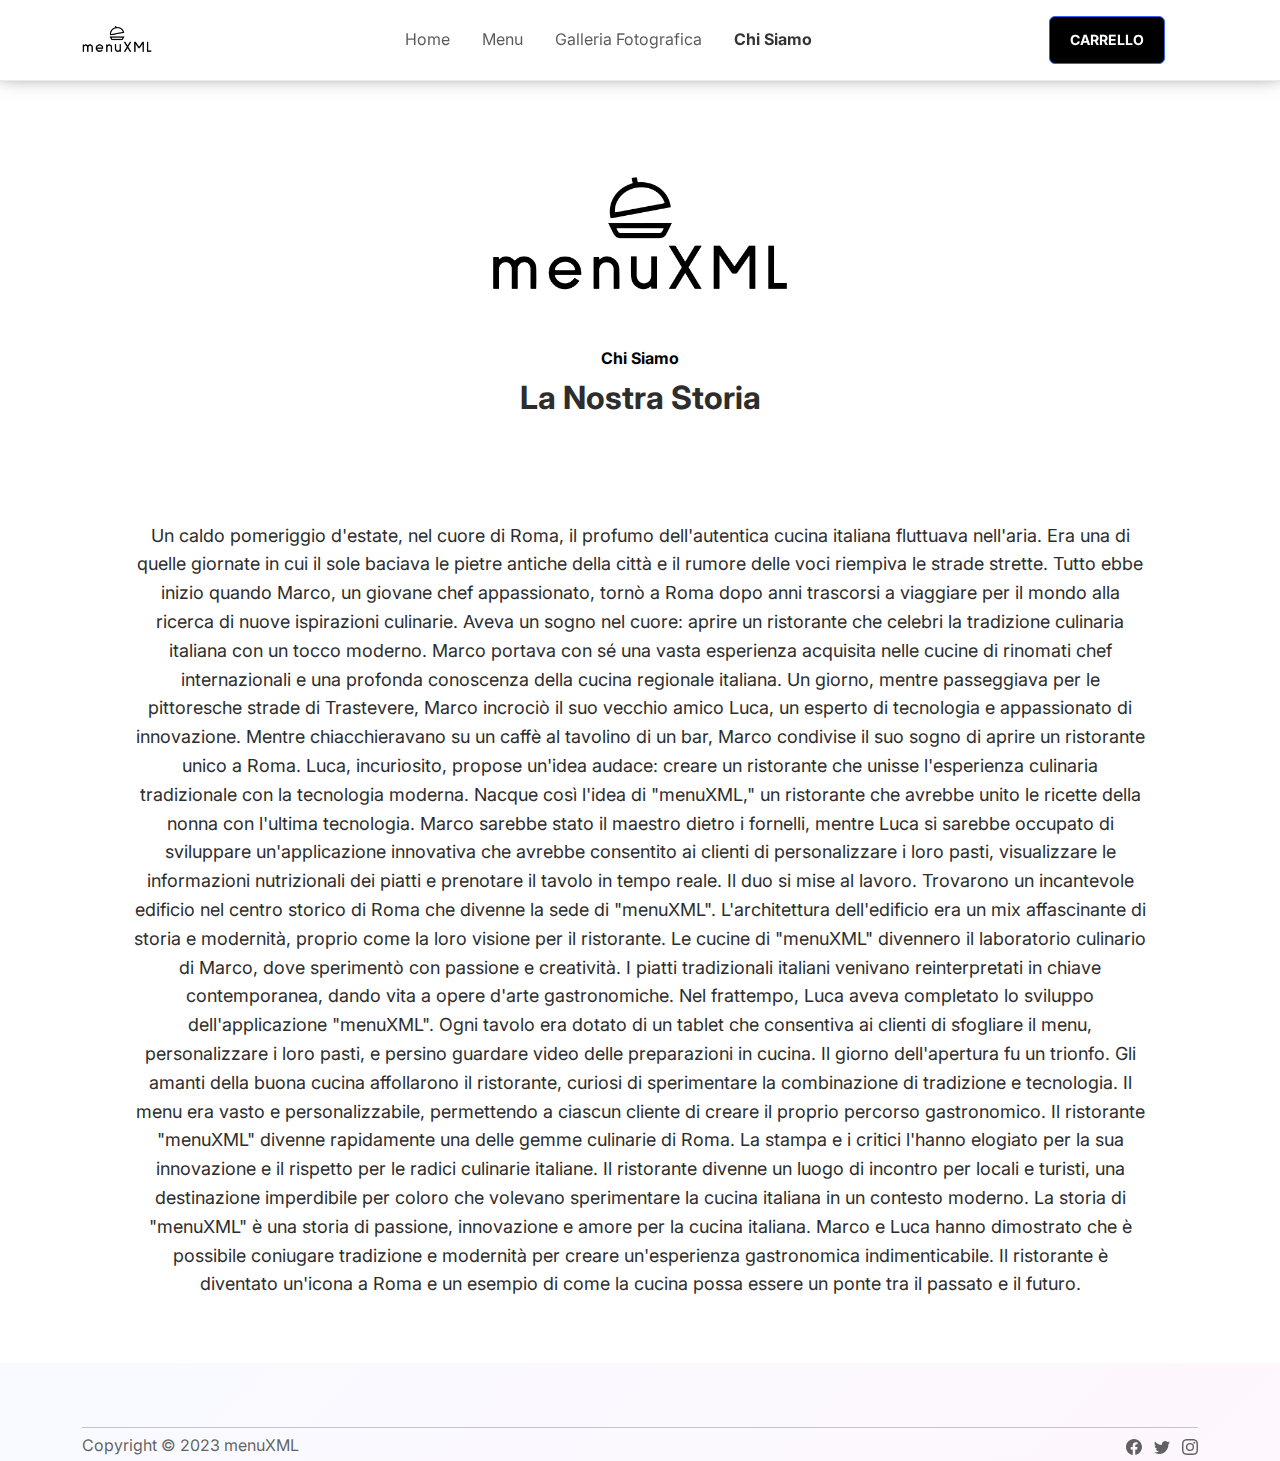
<file: menuXML/chi_siamo.html>
<!DOCTYPE html>
<html data-bs-theme="light" lang="en">

<head>
    <meta charset="utf-8">
    <meta name="viewport" content="width=device-width, initial-scale=1.0, shrink-to-fit=no">
    <title>Chi Siamo - menuXML</title>
    <link rel="stylesheet" href="assets/bootstrap/css/bootstrap.min.css">
    <link rel="stylesheet" href="https://fonts.googleapis.com/css?family=Inter:300italic,400italic,600italic,700italic,800italic,400,300,600,700,800&amp;display=swap">
    <link rel="stylesheet" href="assets/css/styles.min.css">
</head>

<body>
    <nav class="navbar navbar-expand-md sticky-top navbar-shrink py-3 navbar-light" id="mainNav" style="height: 80.5938px;box-shadow: 0px -9px 20px;">
        <div class="container"><a class="navbar-brand d-flex align-items-center" href="index.html" style="height: 51.5938px;"><span><img src="assets/img/logo.png" style="width: 70px;height: 70px;"></span></a><button data-bs-toggle="collapse" class="navbar-toggler" data-bs-target="#navcol-1"><span class="visually-hidden">Toggle navigation</span><span class="navbar-toggler-icon"></span></button>
            <div class="collapse navbar-collapse" id="navcol-1">
                <ul class="navbar-nav mx-auto">
                    <li class="nav-item"><a class="nav-link" href="index.html">Home</a></li>
                    <li class="nav-item"><a class="nav-link" href="menu.html">Menu</a></li>
                    <li class="nav-item"><a class="nav-link" href="galleria_foto.html">Galleria Fotografica</a></li>
                    <li class="nav-item"><a class="nav-link active" href="chi_siamo.html"><span style="color: var(--bs-nav-link-hover-color);">Chi Siamo</span></a></li>
                </ul><a class="btn btn-primary" role="button" href="carrello.html" style="padding: 6.6px 32px;padding-right: 20px;padding-left: 20px;margin-right: 33px;background: rgb(0,0,0);font-size: 14px;padding-top: 12px;padding-bottom: 12px;border-radius: 6px;margin-left: 0px;">CARRELLO</a>
            </div>
        </div>
    </nav>
    <section class="py-5">
        <div class="container py-5"><img src="assets/img/logo.png" style="width: 300px;margin-top: -89px;text-align: left;margin-bottom: -42px;">
            <div class="row mb-5">
                <div class="col-md-8 col-xl-6 text-center mx-auto">
                    <p class="fw-bold text-success mb-2"><span style="color: rgb(0, 0, 0);">Chi Siamo</span></p>
                    <h2 class="fw-bold" style="--bs-body-color: #2d2d2d;">La Nostra Storia</h2>
                </div>
            </div>
        </div>
        <div class="container">
            <p class="text-center" style="font-size: 18px;text-align: left;margin-left: 50px;margin-right: 50px;">Un caldo pomeriggio d'estate, nel cuore di Roma, il profumo dell'autentica cucina italiana fluttuava nell'aria. Era una di quelle giornate in cui il sole baciava le pietre antiche della città e il rumore delle voci riempiva le strade strette. Tutto ebbe inizio quando Marco, un giovane chef appassionato, tornò a Roma dopo anni trascorsi a viaggiare per il mondo alla ricerca di nuove ispirazioni culinarie. Aveva un sogno nel cuore: aprire un ristorante che celebri la tradizione culinaria italiana con un tocco moderno. Marco portava con sé una vasta esperienza acquisita nelle cucine di rinomati chef internazionali e una profonda conoscenza della cucina regionale italiana. Un giorno, mentre passeggiava per le pittoresche strade di Trastevere, Marco incrociò il suo vecchio amico Luca, un esperto di tecnologia e appassionato di innovazione. Mentre chiacchieravano su un caffè al tavolino di un bar, Marco condivise il suo sogno di aprire un ristorante unico a Roma. Luca, incuriosito, propose un'idea audace: creare un ristorante che unisse l'esperienza culinaria tradizionale con la tecnologia moderna. Nacque così l'idea di "menuXML," un ristorante che avrebbe unito le ricette della nonna con l'ultima tecnologia. Marco sarebbe stato il maestro dietro i fornelli, mentre Luca si sarebbe occupato di sviluppare un'applicazione innovativa che avrebbe consentito ai clienti di personalizzare i loro pasti, visualizzare le informazioni nutrizionali dei piatti e prenotare il tavolo in tempo reale. Il duo si mise al lavoro. Trovarono un incantevole edificio nel centro storico di Roma che divenne la sede di "menuXML". L'architettura dell'edificio era un mix affascinante di storia e modernità, proprio come la loro visione per il ristorante. Le cucine di "menuXML" divennero il laboratorio culinario di Marco, dove sperimentò con passione e creatività. I piatti tradizionali italiani venivano reinterpretati in chiave contemporanea, dando vita a opere d'arte gastronomiche. Nel frattempo, Luca aveva completato lo sviluppo dell'applicazione "menuXML". Ogni tavolo era dotato di un tablet che consentiva ai clienti di sfogliare il menu, personalizzare i loro pasti, e persino guardare video delle preparazioni in cucina. Il giorno dell'apertura fu un trionfo. Gli amanti della buona cucina affollarono il ristorante, curiosi di sperimentare la combinazione di tradizione e tecnologia. Il menu era vasto e personalizzabile, permettendo a ciascun cliente di creare il proprio percorso gastronomico. Il ristorante "menuXML" divenne rapidamente una delle gemme culinarie di Roma. La stampa e i critici l'hanno elogiato per la sua innovazione e il rispetto per le radici culinarie italiane. Il ristorante divenne un luogo di incontro per locali e turisti, una destinazione imperdibile per coloro che volevano sperimentare la cucina italiana in un contesto moderno. La storia di "menuXML" è una storia di passione, innovazione e amore per la cucina italiana. Marco e Luca hanno dimostrato che è possibile coniugare tradizione e modernità per creare un'esperienza gastronomica indimenticabile. Il ristorante è diventato un'icona a Roma e un esempio di come la cucina possa essere un ponte tra il passato e il futuro.</p>
        </div>
    </section>
    <footer class="bg-primary-gradient" style="height: 97.594px;">
        <div class="container py-4 py-lg-5" style="height: 81.594px;">
            <hr>
            <div class="text-muted d-flex justify-content-between align-items-center pt-3" style="margin-top: -27px;">
                <p class="mb-0">Copyright © 2023 menuXML</p>
                <ul class="list-inline mb-0">
                    <li class="list-inline-item"><svg xmlns="http://www.w3.org/2000/svg" width="1em" height="1em" fill="currentColor" viewBox="0 0 16 16" class="bi bi-facebook">
                            <path d="M16 8.049c0-4.446-3.582-8.05-8-8.05C3.58 0-.002 3.603-.002 8.05c0 4.017 2.926 7.347 6.75 7.951v-5.625h-2.03V8.05H6.75V6.275c0-2.017 1.195-3.131 3.022-3.131.876 0 1.791.157 1.791.157v1.98h-1.009c-.993 0-1.303.621-1.303 1.258v1.51h2.218l-.354 2.326H9.25V16c3.824-.604 6.75-3.934 6.75-7.951z"></path>
                        </svg></li>
                    <li class="list-inline-item"><svg xmlns="http://www.w3.org/2000/svg" width="1em" height="1em" fill="currentColor" viewBox="0 0 16 16" class="bi bi-twitter">
                            <path d="M5.026 15c6.038 0 9.341-5.003 9.341-9.334 0-.14 0-.282-.006-.422A6.685 6.685 0 0 0 16 3.542a6.658 6.658 0 0 1-1.889.518 3.301 3.301 0 0 0 1.447-1.817 6.533 6.533 0 0 1-2.087.793A3.286 3.286 0 0 0 7.875 6.03a9.325 9.325 0 0 1-6.767-3.429 3.289 3.289 0 0 0 1.018 4.382A3.323 3.323 0 0 1 .64 6.575v.045a3.288 3.288 0 0 0 2.632 3.218 3.203 3.203 0 0 1-.865.115 3.23 3.23 0 0 1-.614-.057 3.283 3.283 0 0 0 3.067 2.277A6.588 6.588 0 0 1 .78 13.58a6.32 6.32 0 0 1-.78-.045A9.344 9.344 0 0 0 5.026 15z"></path>
                        </svg></li>
                    <li class="list-inline-item"><svg xmlns="http://www.w3.org/2000/svg" width="1em" height="1em" fill="currentColor" viewBox="0 0 16 16" class="bi bi-instagram">
                            <path d="M8 0C5.829 0 5.556.01 4.703.048 3.85.088 3.269.222 2.76.42a3.917 3.917 0 0 0-1.417.923A3.927 3.927 0 0 0 .42 2.76C.222 3.268.087 3.85.048 4.7.01 5.555 0 5.827 0 8.001c0 2.172.01 2.444.048 3.297.04.852.174 1.433.372 1.942.205.526.478.972.923 1.417.444.445.89.719 1.416.923.51.198 1.09.333 1.942.372C5.555 15.99 5.827 16 8 16s2.444-.01 3.298-.048c.851-.04 1.434-.174 1.943-.372a3.916 3.916 0 0 0 1.416-.923c.445-.445.718-.891.923-1.417.197-.509.332-1.09.372-1.942C15.99 10.445 16 10.173 16 8s-.01-2.445-.048-3.299c-.04-.851-.175-1.433-.372-1.941a3.926 3.926 0 0 0-.923-1.417A3.911 3.911 0 0 0 13.24.42c-.51-.198-1.092-.333-1.943-.372C10.443.01 10.172 0 7.998 0h.003zm-.717 1.442h.718c2.136 0 2.389.007 3.232.046.78.035 1.204.166 1.486.275.373.145.64.319.92.599.28.28.453.546.598.92.11.281.24.705.275 1.485.039.843.047 1.096.047 3.231s-.008 2.389-.047 3.232c-.035.78-.166 1.203-.275 1.485a2.47 2.47 0 0 1-.599.919c-.28.28-.546.453-.92.598-.28.11-.704.24-1.485.276-.843.038-1.096.047-3.232.047s-2.39-.009-3.233-.047c-.78-.036-1.203-.166-1.485-.276a2.478 2.478 0 0 1-.92-.598 2.48 2.48 0 0 1-.6-.92c-.109-.281-.24-.705-.275-1.485-.038-.843-.046-1.096-.046-3.233 0-2.136.008-2.388.046-3.231.036-.78.166-1.204.276-1.486.145-.373.319-.64.599-.92.28-.28.546-.453.92-.598.282-.11.705-.24 1.485-.276.738-.034 1.024-.044 2.515-.045v.002zm4.988 1.328a.96.96 0 1 0 0 1.92.96.96 0 0 0 0-1.92zm-4.27 1.122a4.109 4.109 0 1 0 0 8.217 4.109 4.109 0 0 0 0-8.217zm0 1.441a2.667 2.667 0 1 1 0 5.334 2.667 2.667 0 0 1 0-5.334z"></path>
                        </svg></li>
                </ul>
            </div>
        </div>
    </footer>
    <script src="assets/bootstrap/js/bootstrap.min.js"></script>
    <script src="assets/js/script.min.js"></script>
</body>

</html>
</file>
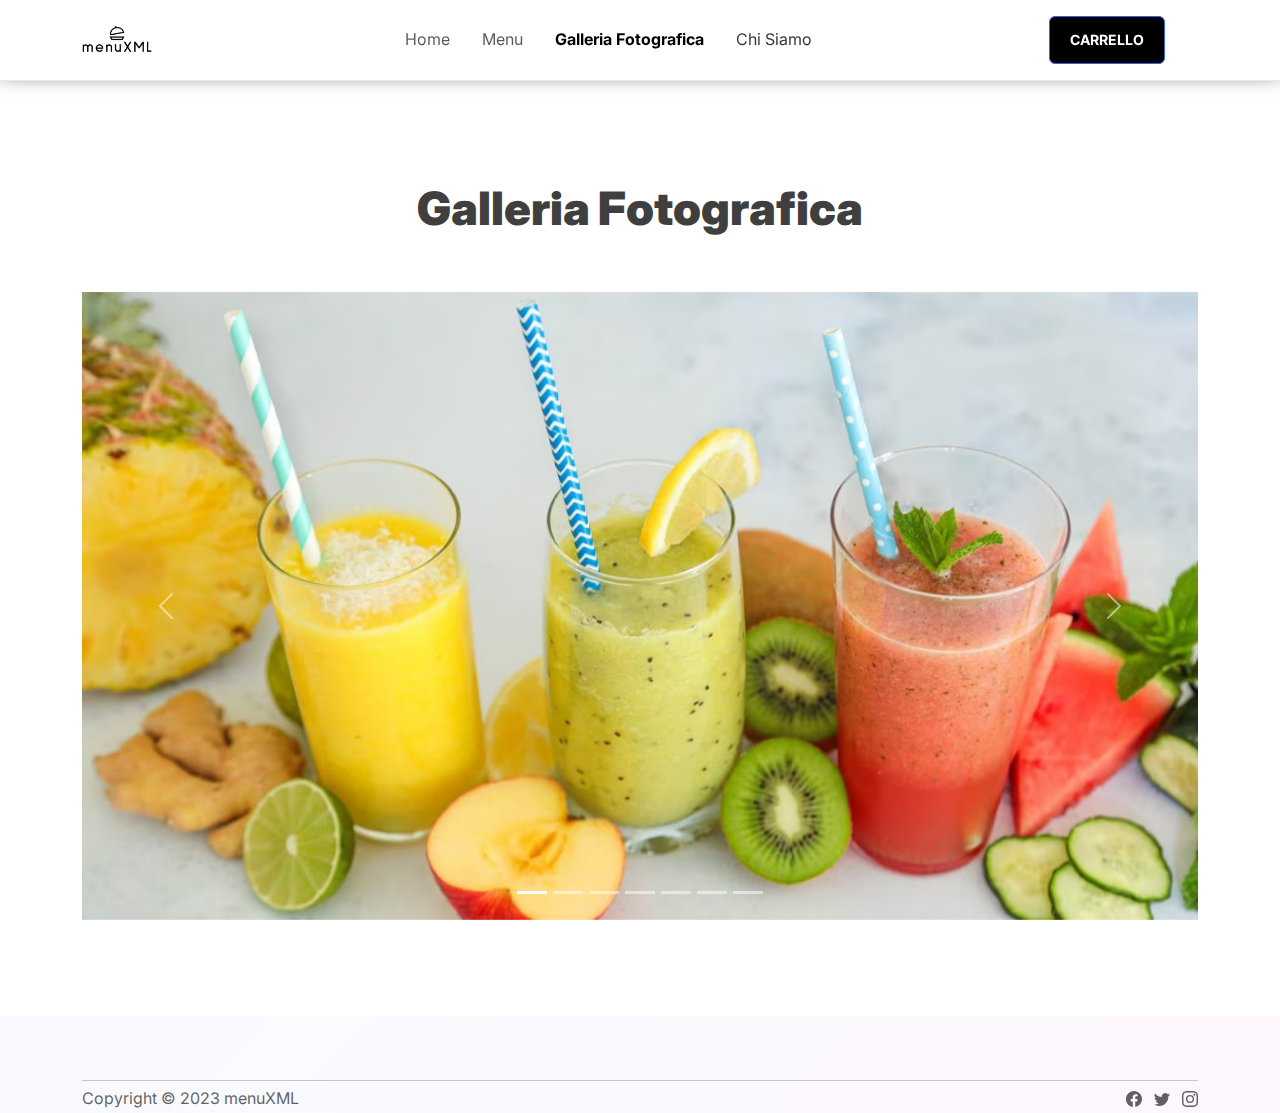
<file: menuXML/galleria_foto.html>
<!DOCTYPE html>
<html data-bs-theme="light" lang="en">

<head>
    <meta charset="utf-8">
    <meta name="viewport" content="width=device-width, initial-scale=1.0, shrink-to-fit=no">
    <title>Galleria Foto - menuXML</title>
    <link rel="stylesheet" href="assets/bootstrap/css/bootstrap.min.css">
    <link rel="stylesheet" href="https://fonts.googleapis.com/css?family=Inter:300italic,400italic,600italic,700italic,800italic,400,300,600,700,800&amp;display=swap">
    <link rel="stylesheet" href="assets/css/styles.min.css">
</head>

<body>
    <nav class="navbar navbar-expand-md sticky-top navbar-shrink py-3 navbar-light" id="mainNav" style="height: 80.5938px;box-shadow: 0px -9px 20px;">
        <div class="container"><a class="navbar-brand d-flex align-items-center" href="index.html" style="height: 51.5938px;"><span><img src="assets/img/logo.png" style="width: 70px;height: 70px;"></span></a><button data-bs-toggle="collapse" class="navbar-toggler" data-bs-target="#navcol-1"><span class="visually-hidden">Toggle navigation</span><span class="navbar-toggler-icon"></span></button>
            <div class="collapse navbar-collapse" id="navcol-1">
                <ul class="navbar-nav mx-auto">
                    <li class="nav-item"><a class="nav-link" href="index.html">Home</a></li>
                    <li class="nav-item"><a class="nav-link" href="menu.html">Menu</a></li>
                    <li class="nav-item"><a class="nav-link active" href="galleria_foto.html">Galleria Fotografica</a></li>
                    <li class="nav-item"><a class="nav-link" href="chi_siamo.html"><span style="color: var(--bs-nav-link-hover-color);">Chi Siamo</span></a></li>
                </ul><a class="btn btn-primary" role="button" href="carrello.html" style="padding: 6.6px 32px;padding-right: 20px;padding-left: 20px;margin-right: 33px;background: rgb(0,0,0);font-size: 14px;padding-top: 12px;padding-bottom: 12px;border-radius: 6px;margin-left: 0px;">CARRELLO</a>
            </div>
        </div>
    </nav>
    <section class="py-5">
        <div class="container py-5">
            <div class="row mb-5">
                <div class="col-md-8 col-xl-6 text-center mx-auto">
                    <h2 class="fw-bold" style="font-size: 46px;margin-top: -51px;"><br><a href="galleria_foto.html"><strong><span style="color: rgba(0, 0, 0, 0.75);">Galleria Fotografica</span></strong></a></h2>
                </div>
            </div>
            <div class="carousel slide" data-bs-ride="false" id="carousel-1">
                <div class="carousel-inner">
                    <div class="carousel-item active"><img class="w-100 d-block" src="assets/img/immagini/bevanda-analcolica.png" alt="Slide Image"></div>
                    <div class="carousel-item"><img class="w-100 d-block" src="assets/img/immagini/Pollo.png" alt="Slide Image"></div>
                    <div class="carousel-item"><img class="w-100 d-block" src="assets/img/immagini/caprese.jpg" alt="Slide Image"></div>
                    <div class="carousel-item"><img class="w-100 d-block" src="assets/img/immagini/Carbonara.jpg" alt="Slide Image"></div>
                    <div class="carousel-item"><img class="w-100 d-block" src="assets/img/immagini/gelato-artigianale.png" alt="Slide Image"></div>
                    <div class="carousel-item"><img class="w-100 d-block" src="assets/img/immagini/Ossobuco_alla_milanese.png" alt="Slide Image"></div>
                    <div class="carousel-item"><img class="w-100 d-block" src="assets/img/immagini/bistecca-alla-fiorentina.jpg" alt="Slide Image"></div>
                </div>
                <div><a class="carousel-control-prev" href="#carousel-1" role="button" data-bs-slide="prev"><span class="carousel-control-prev-icon"></span><span class="visually-hidden">Previous</span></a><a class="carousel-control-next" href="#carousel-1" role="button" data-bs-slide="next"><span class="carousel-control-next-icon"></span><span class="visually-hidden">Next</span></a></div>
                <div class="carousel-indicators"><button type="button" data-bs-target="#carousel-1" data-bs-slide-to="0" class="active"></button> <button type="button" data-bs-target="#carousel-1" data-bs-slide-to="1"></button> <button type="button" data-bs-target="#carousel-1" data-bs-slide-to="2"></button> <button type="button" data-bs-target="#carousel-1" data-bs-slide-to="3"></button> <button type="button" data-bs-target="#carousel-1" data-bs-slide-to="4"></button> <button type="button" data-bs-target="#carousel-1" data-bs-slide-to="5"></button> <button type="button" data-bs-target="#carousel-1" data-bs-slide-to="6"></button></div>
            </div>
        </div>
    </section>
    <footer class="bg-primary-gradient" style="height: 97.594px;">
        <div class="container py-4 py-lg-5" style="height: 81.594px;">
            <hr>
            <div class="text-muted d-flex justify-content-between align-items-center pt-3" style="margin-top: -27px;">
                <p class="mb-0">Copyright © 2023 menuXML</p>
                <ul class="list-inline mb-0">
                    <li class="list-inline-item"><svg xmlns="http://www.w3.org/2000/svg" width="1em" height="1em" fill="currentColor" viewBox="0 0 16 16" class="bi bi-facebook">
                            <path d="M16 8.049c0-4.446-3.582-8.05-8-8.05C3.58 0-.002 3.603-.002 8.05c0 4.017 2.926 7.347 6.75 7.951v-5.625h-2.03V8.05H6.75V6.275c0-2.017 1.195-3.131 3.022-3.131.876 0 1.791.157 1.791.157v1.98h-1.009c-.993 0-1.303.621-1.303 1.258v1.51h2.218l-.354 2.326H9.25V16c3.824-.604 6.75-3.934 6.75-7.951z"></path>
                        </svg></li>
                    <li class="list-inline-item"><svg xmlns="http://www.w3.org/2000/svg" width="1em" height="1em" fill="currentColor" viewBox="0 0 16 16" class="bi bi-twitter">
                            <path d="M5.026 15c6.038 0 9.341-5.003 9.341-9.334 0-.14 0-.282-.006-.422A6.685 6.685 0 0 0 16 3.542a6.658 6.658 0 0 1-1.889.518 3.301 3.301 0 0 0 1.447-1.817 6.533 6.533 0 0 1-2.087.793A3.286 3.286 0 0 0 7.875 6.03a9.325 9.325 0 0 1-6.767-3.429 3.289 3.289 0 0 0 1.018 4.382A3.323 3.323 0 0 1 .64 6.575v.045a3.288 3.288 0 0 0 2.632 3.218 3.203 3.203 0 0 1-.865.115 3.23 3.23 0 0 1-.614-.057 3.283 3.283 0 0 0 3.067 2.277A6.588 6.588 0 0 1 .78 13.58a6.32 6.32 0 0 1-.78-.045A9.344 9.344 0 0 0 5.026 15z"></path>
                        </svg></li>
                    <li class="list-inline-item"><svg xmlns="http://www.w3.org/2000/svg" width="1em" height="1em" fill="currentColor" viewBox="0 0 16 16" class="bi bi-instagram">
                            <path d="M8 0C5.829 0 5.556.01 4.703.048 3.85.088 3.269.222 2.76.42a3.917 3.917 0 0 0-1.417.923A3.927 3.927 0 0 0 .42 2.76C.222 3.268.087 3.85.048 4.7.01 5.555 0 5.827 0 8.001c0 2.172.01 2.444.048 3.297.04.852.174 1.433.372 1.942.205.526.478.972.923 1.417.444.445.89.719 1.416.923.51.198 1.09.333 1.942.372C5.555 15.99 5.827 16 8 16s2.444-.01 3.298-.048c.851-.04 1.434-.174 1.943-.372a3.916 3.916 0 0 0 1.416-.923c.445-.445.718-.891.923-1.417.197-.509.332-1.09.372-1.942C15.99 10.445 16 10.173 16 8s-.01-2.445-.048-3.299c-.04-.851-.175-1.433-.372-1.941a3.926 3.926 0 0 0-.923-1.417A3.911 3.911 0 0 0 13.24.42c-.51-.198-1.092-.333-1.943-.372C10.443.01 10.172 0 7.998 0h.003zm-.717 1.442h.718c2.136 0 2.389.007 3.232.046.78.035 1.204.166 1.486.275.373.145.64.319.92.599.28.28.453.546.598.92.11.281.24.705.275 1.485.039.843.047 1.096.047 3.231s-.008 2.389-.047 3.232c-.035.78-.166 1.203-.275 1.485a2.47 2.47 0 0 1-.599.919c-.28.28-.546.453-.92.598-.28.11-.704.24-1.485.276-.843.038-1.096.047-3.232.047s-2.39-.009-3.233-.047c-.78-.036-1.203-.166-1.485-.276a2.478 2.478 0 0 1-.92-.598 2.48 2.48 0 0 1-.6-.92c-.109-.281-.24-.705-.275-1.485-.038-.843-.046-1.096-.046-3.233 0-2.136.008-2.388.046-3.231.036-.78.166-1.204.276-1.486.145-.373.319-.64.599-.92.28-.28.546-.453.92-.598.282-.11.705-.24 1.485-.276.738-.034 1.024-.044 2.515-.045v.002zm4.988 1.328a.96.96 0 1 0 0 1.92.96.96 0 0 0 0-1.92zm-4.27 1.122a4.109 4.109 0 1 0 0 8.217 4.109 4.109 0 0 0 0-8.217zm0 1.441a2.667 2.667 0 1 1 0 5.334 2.667 2.667 0 0 1 0-5.334z"></path>
                        </svg></li>
                </ul>
            </div>
        </div>
    </footer>
    <script src="assets/bootstrap/js/bootstrap.min.js"></script>
    <script src="assets/js/script.min.js"></script>
</body>

</html>
</file>
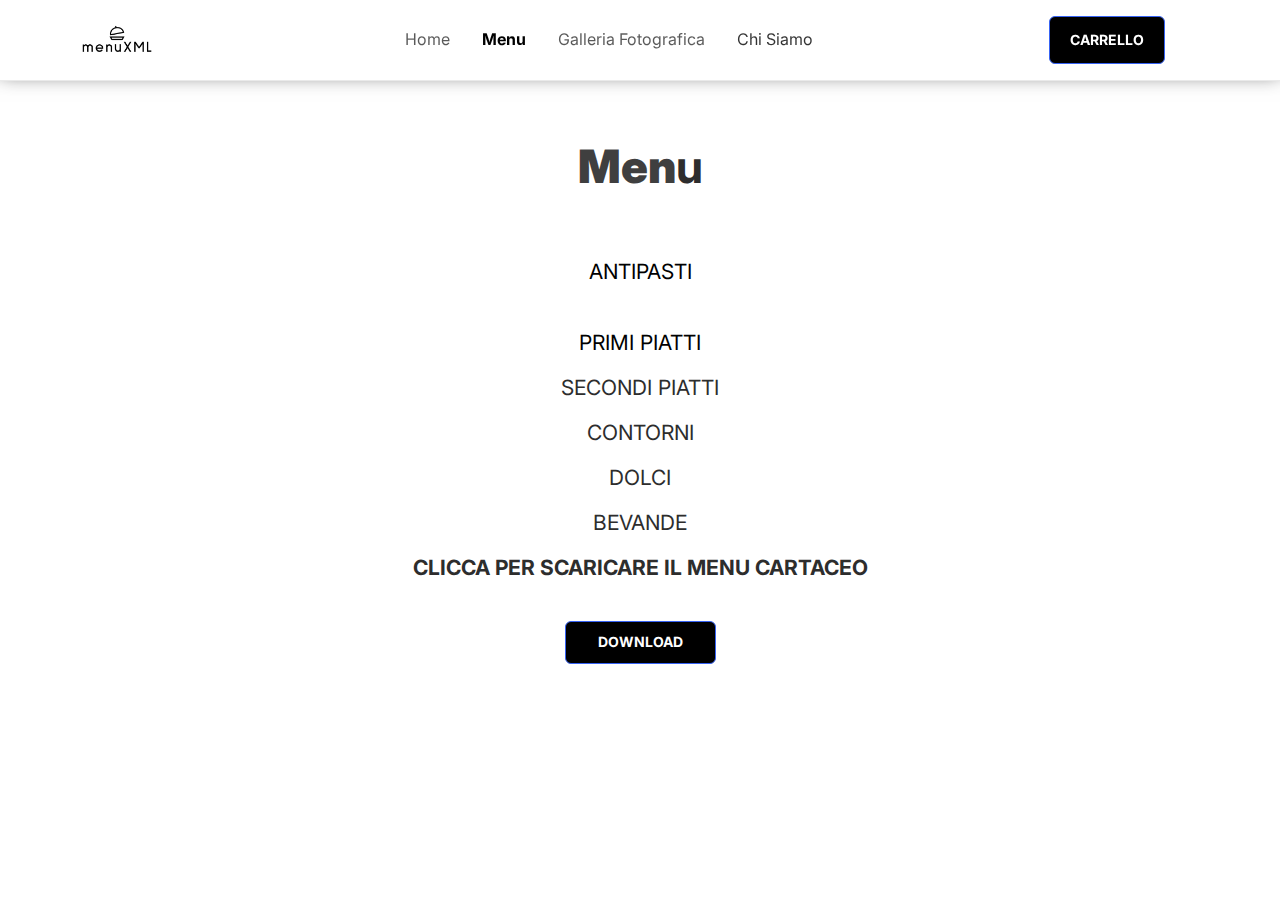
<file: menuXML/menu.html>
<!DOCTYPE html>
<html data-bs-theme="light" lang="en">

<head>
    <meta charset="utf-8">
    <meta name="viewport" content="width=device-width, initial-scale=1.0, shrink-to-fit=no">
    <title>sito</title>
    <link rel="stylesheet" href="assets/bootstrap/css/bootstrap.min.css">
    <link rel="stylesheet" href="https://cdn.reflowhq.com/v2/toolkit.min.css">
    <link rel="stylesheet" href="https://fonts.googleapis.com/css?family=Inter:300italic,400italic,600italic,700italic,800italic,400,300,600,700,800&amp;display=swap">
    <link rel="stylesheet" href="assets/css/styles.min.css">
</head>

<body>
    <nav class="navbar navbar-expand-md sticky-top navbar-shrink py-3 navbar-light" id="mainNav" style="height: 80.5938px;box-shadow: 0px -9px 20px;">
        <div class="container"><a class="navbar-brand d-flex align-items-center" href="index.html" style="height: 51.5938px;"><span><img src="assets/img/logo.png" style="width: 70px;height: 70px;"></span></a><button data-bs-toggle="collapse" class="navbar-toggler" data-bs-target="#navcol-1"><span class="visually-hidden">Toggle navigation</span><span class="navbar-toggler-icon"></span></button>
            <div class="collapse navbar-collapse" id="navcol-1">
                <ul class="navbar-nav mx-auto">
                    <li class="nav-item"><a class="nav-link" href="index.html">Home</a></li>
                    <li class="nav-item"><a class="nav-link active" href="menu.html">Menu</a></li>
                    <li class="nav-item"><a class="nav-link" href="galleria_foto.html">Galleria Fotografica</a></li>
                    <li class="nav-item"><a class="nav-link" href="chi_siamo.html"><span style="color: var(--bs-nav-link-hover-color);">Chi Siamo</span></a></li>
                </ul><a class="btn btn-primary" role="button" href="carrello.html" style="padding: 6.6px 32px;padding-right: 20px;padding-left: 20px;margin-right: 33px;background: rgb(0,0,0);font-size: 14px;padding-top: 12px;padding-bottom: 12px;border-radius: 6px;margin-left: 0px;">CARRELLO</a>
            </div>
        </div>
    </nav>
    <div class="row mb-4 mb-lg-5" style="margin-top: 54px;">
        <div class="col-md-8 col-xl-6 text-center mx-auto">
            <h3 class="fw-bold" style="font-size: 46px;margin: 2px;margin-top: -51px;"><br><a href="menu.html"><strong><span style="color: rgba(0, 0, 0, 0.75);">Men</span></strong></a>u</h3>
        </div>
    </div>
    <div class="container">
        <h3 class="fw-bold text-center" style="font-size: 21px;margin: 2px;margin-top: -10px;margin-bottom: 30px;"><br><span style="font-weight: normal !important; color: rgb(0, 0, 0);">ANTIPASTI</span></h3>
        <div data-reflow-type="product-list" data-reflow-addtocart-text="Aggiungi al Carrello" data-reflow-layout="cards" data-reflow-order="date_asc" data-reflow-product-link="/product.html?product={id}" data-reflow-category="1202150617" style="margin-bottom: -10px;"></div>
    </div>
    <div class="container">
        <h3 class="fw-bold text-center" style="font-size: 21px;margin: 2px;margin-top: 10px;margin-bottom: 30px;"><br><span style="font-weight: normal !important; color: rgb(0, 0, 0);">PRIMI PIATTI</span></h3>
        <div data-reflow-type="product-list" data-reflow-addtocart-text="Aggiungi al Carrello" data-reflow-layout="cards" data-reflow-order="date_asc" data-reflow-product-link="/product.html?product={id}" data-reflow-category="1493049902" style="margin-bottom: -10px;"></div>
    </div>
    <div class="container">
        <h3 class="fw-bold text-center" style="font-size: 21px;margin: 2px;margin-top: 10px;margin-bottom: 30px;"><span style="font-weight: normal !important;">SECONDI PIATTI</span></h3>
        <div data-reflow-type="product-list" data-reflow-addtocart-text="Aggiungi al Carrello" data-reflow-layout="cards" data-reflow-order="date_asc" data-reflow-product-link="/product.html?product={id}" data-reflow-category="1574341043" style="margin-bottom: -10px;"></div>
    </div>
    <div class="container">
        <h3 class="fw-bold text-center" style="font-size: 21px;margin: 2px;margin-top: 10px;margin-bottom: 30px;"><span style="font-weight: normal !important;">CONTORNI</span></h3>
        <div data-reflow-type="product-list" data-reflow-addtocart-text="Aggiungi al Carrello" data-reflow-layout="cards" data-reflow-order="date_asc" data-reflow-product-link="/product.html?product={id}" data-reflow-category="1580297984" style="margin-bottom: -10px;"></div>
    </div>
    <div class="container">
        <h3 class="fw-bold text-center" style="font-size: 21px;margin: 2px;margin-top: 10px;margin-bottom: 30px;"><span style="font-weight: normal !important;">DOLCI</span></h3>
        <div data-reflow-type="product-list" data-reflow-addtocart-text="Aggiungi al Carrello" data-reflow-layout="cards" data-reflow-order="date_asc" data-reflow-product-link="/product.html?product={id}" data-reflow-category="1393046165" style="margin-bottom: -10px;"></div>
    </div>
    <div class="container">
        <h3 class="fw-bold text-center" style="font-size: 21px;margin: 2px;margin-top: 10px;margin-bottom: 30px;"><span style="font-weight: normal !important;">BEVANDE</span></h3>
        <div data-reflow-type="product-list" data-reflow-addtocart-text="Aggiungi al Carrello" data-reflow-layout="cards" data-reflow-order="date_asc" data-reflow-product-link="/product.html?product={id}" data-reflow-category="1415616762" style="margin-bottom: -10px;"></div>
        <h3 class="fw-bold text-center" style="font-size: 21px;margin: 2px;margin-top: -10px;margin-bottom: 30px;">CLICCA PER SCARICARE IL MENU CARTACEO<br><a class="btn btn-primary" role="button" href="./assets/menu.pdf" download style="background: rgb(0,0,0);font-size: 14px;border-radius: 6px;text-align: center;margin-top: 40px;">DOWNLOAD</a></h3>
    </div>
    <script src="assets/bootstrap/js/bootstrap.min.js"></script>
    <script src="https://cdn.reflowhq.com/v2/toolkit.min.js" data-reflow-store="2048141013"></script>
    <script src="assets/js/script.min.js"></script>
</body>

</html>
</file>
<file: menuXML/assets/css/styles.min.css>
.custom-search-input{border:none;border-bottom:2px solid #757575;background:0 0;outline:0;padding-bottom:5px;min-width:250px;text-indent:40px}.search-area{display:inline-block}.search-icon{font-size:18px;margin-right:-20px;margin-top:3px}img{display:block;margin-left:auto;margin-right:auto}
</file>
